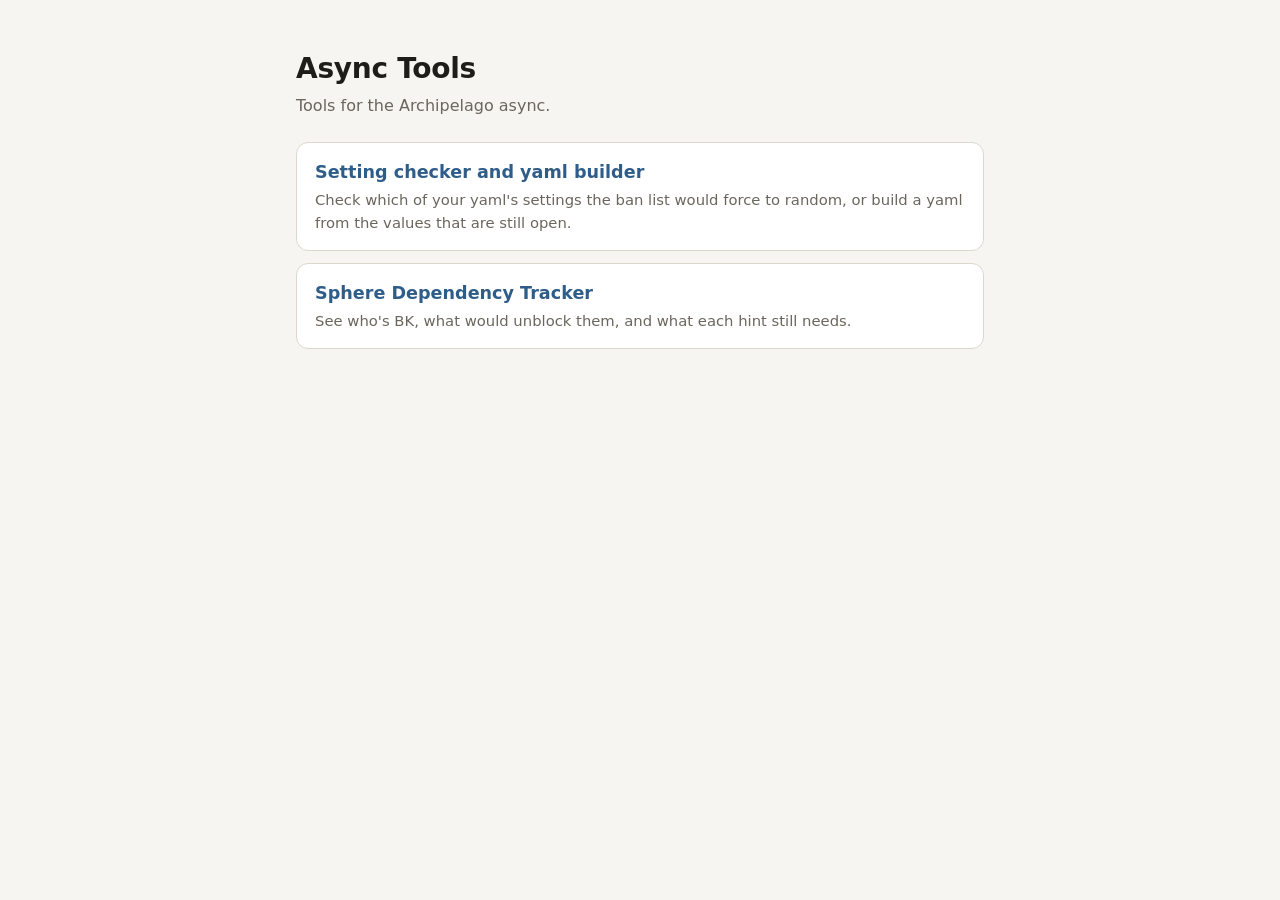
<file: docs/index.html>
<!doctype html>
<html lang="en">
<head>
<meta charset="utf-8">
<meta name="viewport" content="width=device-width, initial-scale=1">
<title>Async Tools</title>
<meta name="description" content="Tools for the Archipelago async: the setting checker and yaml builder, and the Sphere Dependency Tracker.">
<style>
  :root {
    --bg: #f6f5f1; --surface: #ffffff; --surface-2: #efede6; --text: #1f1d1a; --muted: #6b665d;
    --border: #dcd8ce; --accent: #2f5d8a;
    color-scheme: light;
  }
  @media (prefers-color-scheme: dark) {
    :root:not([data-theme="light"]) {
      --bg: #171614; --surface: #211f1c; --surface-2: #2a2824; --text: #ece9e2; --muted: #a39e93;
      --border: #3a3732; --accent: #7fb0e0;
      color-scheme: dark;
    }
  }
  :root[data-theme="dark"] {
    --bg: #171614; --surface: #211f1c; --surface-2: #2a2824; --text: #ece9e2; --muted: #a39e93;
    --border: #3a3732; --accent: #7fb0e0;
    color-scheme: dark;
  }
  * { box-sizing: border-box; }
  body {
    margin: 0; background: var(--bg); color: var(--text);
    font: 16px/1.5 system-ui, -apple-system, "Segoe UI", Roboto, sans-serif;
  }
  main { max-width: 720px; margin: 0 auto; padding: 48px 16px 64px; }
  h1 { font-size: 1.75rem; margin: 0 0 4px; letter-spacing: -0.01em; }
  p { margin: 0 0 12px; }
  .muted { color: var(--muted); }
  .tools { display: grid; gap: 12px; margin-top: 24px; }
  a.tool {
    display: block; text-decoration: none; color: inherit; background: var(--surface);
    border: 1px solid var(--border); border-radius: 12px; padding: 16px 18px;
    transition: border-color .15s, background .15s;
  }
  a.tool:hover, a.tool:focus-visible { border-color: var(--accent); background: var(--surface-2); }
  a.tool h2 { font-size: 1.1rem; margin: 0 0 4px; color: var(--accent); }
  a.tool p { margin: 0; color: var(--muted); font-size: 0.925rem; }
</style>
</head>
<body>
<main>
  <h1>Async Tools</h1>
  <p class="muted">Tools for the Archipelago async.</p>
  <div class="tools">
    <a class="tool" href="checker/">
      <h2>Setting checker and yaml builder</h2>
      <p>Check which of your yaml's settings the ban list would force to random, or build a yaml from the values that are still open.</p>
    </a>
    <a class="tool" href="tracker/">
      <h2>Sphere Dependency Tracker</h2>
      <p>See who's BK, what would unblock them, and what each hint still needs.</p>
    </a>
  </div>
</main>
</body>
</html>
</file>
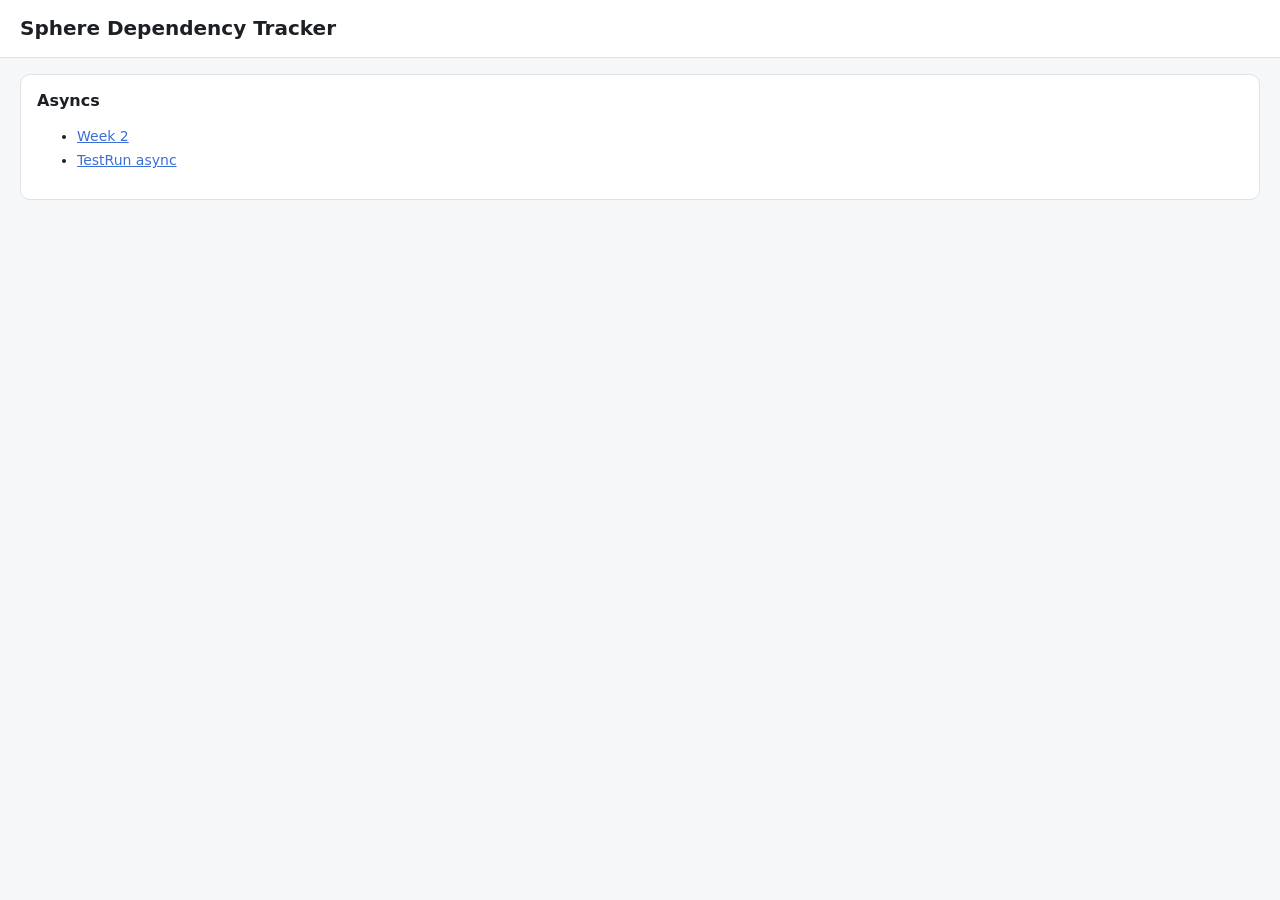
<file: docs/tracker/index.html>
<!doctype html>
<html lang="en">
<head>
  <meta charset="utf-8">
  <meta name="viewport" content="width=device-width, initial-scale=1">
  <title>Sphere Dependency Tracker</title>
  <link rel="stylesheet" href="style.css">
</head>
<body>
  <header class="top"><h1>Sphere Dependency Tracker</h1></header>
  <main>
    <section>
      <h2>Asyncs</h2>
      <ul id="rooms" class="room-list"></ul>
    </section>
  </main>
  <script>
    fetch("data/rooms.json", {cache: "no-store"}).then(r => r.json()).then(rooms => {
      const ul = document.getElementById("rooms");
      for (const r of rooms.slice().reverse()) {
        const li = document.createElement("li");
        const a = document.createElement("a");
        a.href = "room.html?r=" + encodeURIComponent(r.slug);
        a.textContent = r.title;
        li.append(a);
        ul.append(li);
      }
    });
  </script>
</body>
</html>
</file>
<file: docs/tracker/style.css>
:root {
  --bg: #f6f7f9; --panel: #ffffff; --text: #1c2024; --muted: #68707a; --border: #dfe3e8;
  --accent: #3b6fd8; --bk: #d6453d; --bk-bg: #fdecea; --low: #b97a00; --low-bg: #fff4dc;
  --ok: #2f8a4e; --ok-bg: #e5f5ea; --goal: #6b4fc9; --goal-bg: #eeeafb; --hidden: #8a929b;
  --bar: #e7eaee;
  color-scheme: light;
}
@media (prefers-color-scheme: dark) {
  :root {
    --bg: #14171b; --panel: #1c2026; --text: #e3e6ea; --muted: #949ca6; --border: #2e343c;
    --accent: #7aa2ff; --bk: #ff7b72; --bk-bg: #3a1f1e; --low: #f0b44c; --low-bg: #3a2f17;
    --ok: #5ccf86; --ok-bg: #18301f; --goal: #b19cff; --goal-bg: #2a2342; --hidden: #737b85;
    --bar: #2a3038;
    color-scheme: dark;
  }
}
* { box-sizing: border-box; }
body {
  margin: 0; background: var(--bg); color: var(--text);
  font: 14px/1.45 system-ui, -apple-system, "Segoe UI", Roboto, sans-serif;
}
h1 { font-size: 20px; margin: 0; }
h2 { font-size: 16px; margin: 0 0 8px; }
a { color: var(--accent); }
.muted { color: var(--muted); }
.small { font-size: 12px; }
button, select, input[type=search] {
  font: inherit; color: var(--text); background: var(--panel);
  border: 1px solid var(--border); border-radius: 6px; padding: 4px 8px;
}
button { cursor: pointer; }
button:hover { border-color: var(--accent); }

.top {
  display: flex; justify-content: space-between; align-items: center; gap: 16px; flex-wrap: wrap;
  padding: 14px 20px; background: var(--panel); border-bottom: 1px solid var(--border);
}
.top .sub { color: var(--muted); font-size: 12px; }
.top-actions { display: flex; align-items: center; gap: 10px; flex-wrap: wrap; }
main { padding: 16px 20px 40px; max-width: 1400px; margin: 0 auto; }
section { background: var(--panel); border: 1px solid var(--border); border-radius: 10px; padding: 14px 16px; margin-bottom: 16px; }
.section-head { display: flex; justify-content: space-between; align-items: center; gap: 12px; flex-wrap: wrap; }
.filters { display: flex; gap: 8px; align-items: center; flex-wrap: wrap; }

.banner { margin: 12px 20px 0; padding: 10px 14px; border-radius: 8px; background: var(--low-bg); color: var(--text); border: 1px solid var(--border); }
.banner.error { background: var(--bk-bg); }

.summary { display: flex; gap: 10px; flex-wrap: wrap; }
.stat { padding: 8px 14px; border-radius: 8px; background: var(--bg); min-width: 110px; }
.stat b { display: block; font-size: 20px; }
.stat span { color: var(--muted); font-size: 12px; }

.table-wrap { overflow-x: auto; }
table { border-collapse: collapse; width: 100%; }
th, td { text-align: left; padding: 7px 8px; border-bottom: 1px solid var(--border); vertical-align: top; }
th { font-size: 12px; color: var(--muted); font-weight: 600; white-space: nowrap; }
td.num { font-variant-numeric: tabular-nums; white-space: nowrap; }
.pname { font-weight: 600; }
.pgame { color: var(--muted); font-size: 12px; }

.pill { display: inline-block; padding: 1px 8px; border-radius: 999px; font-size: 12px; font-weight: 600; white-space: nowrap; }
.pill.bk { background: var(--bk-bg); color: var(--bk); }
.pill.low { background: var(--low-bg); color: var(--low); }
.pill.ok { background: var(--ok-bg); color: var(--ok); }
.pill.goal, .pill.done { background: var(--goal-bg); color: var(--goal); }
.pill.status { background: var(--bar); color: var(--muted); font-weight: 500; }
.pill.priority { background: var(--low-bg); color: var(--low); }
.badge.admin { background: var(--bk-bg); color: var(--bk); padding: 3px 10px; border-radius: 6px; font-size: 12px; font-weight: 600; }

.bar { height: 6px; background: var(--bar); border-radius: 3px; overflow: hidden; margin-top: 3px; min-width: 80px; }
.bar > div { height: 100%; background: var(--accent); }

.unlock { margin-bottom: 3px; }
.gain { color: var(--ok); font-weight: 600; font-size: 12px; }

/* Hint on the left, logic needs on the right; wraps to stacked on narrow screens. */
.hint, .slot-hint { display: flex; gap: 16px; align-items: flex-start; flex-wrap: wrap; }
.hint { border: 1px solid var(--border); border-radius: 8px; padding: 10px 12px; margin-bottom: 8px; }
.hint.found { opacity: .6; }
.hint .hint-info { flex: 1 1 260px; min-width: 0; }
.hint .hint-needs { flex: 1.4 1 320px; min-width: 0; }
.hint-pills { margin-top: 4px; }
.hint-item { font-weight: 600; }
.hint-loc { color: var(--muted); }
.hint-needs details > summary { line-height: 1.5; }
.tag-hinted {
  display: inline-block; margin-left: 5px; padding: 0 6px; border-radius: 4px; font-size: 10px; font-weight: 600;
  text-transform: uppercase; letter-spacing: .03em; vertical-align: 1px;
  background: var(--ok-bg); color: var(--ok);
}
.sum-item { color: var(--text); font-weight: 600; }

.needs { margin: 2px 0 0; padding-left: 16px; }
.needs li { margin: 2px 0; }
.needs .kind { font-size: 12px; color: var(--muted); }
.need-item { font-weight: 600; }
.holder { font-size: 12px; color: var(--muted); }
.holder .yes { color: var(--ok); font-weight: 600; }
.holder .no { color: var(--bk); font-weight: 600; }
.holder .cyc { color: var(--low); font-weight: 600; }
.unknown { color: var(--hidden); font-style: italic; font-size: 12px; }
details > summary { cursor: pointer; color: var(--accent); font-size: 12px; }

.sphere { display: grid; grid-template-columns: 70px 1fr 90px; gap: 10px; align-items: center; padding: 4px 0; }
.sphere .who { grid-column: 2 / 4; font-size: 12px; color: var(--muted); margin-top: -2px; }
.sphere.done { opacity: .5; }
.room-list li { margin: 4px 0; }

th.sortable { cursor: pointer; user-select: none; }
th.sortable:hover { color: var(--text); }
th.sorted { color: var(--accent); }
.timer { font-size: 11px; color: var(--muted); margin-top: 2px; white-space: nowrap; }
.chips { display: inline-flex; gap: 4px; flex-wrap: wrap; }
.chip { font-size: 12px; padding: 3px 8px; border: 1px solid var(--border); border-radius: 999px; cursor: pointer; white-space: nowrap; }
.chip input { margin: 0 2px 0 0; vertical-align: -1px; }
.menu { position: relative; }
.menu > summary {
  list-style: none; cursor: pointer; border: 1px solid var(--border); border-radius: 6px; padding: 4px 8px;
  color: var(--text); font-size: 14px;
}
.menu > summary::-webkit-details-marker { display: none; }
.menu > summary::after { content: " ▾"; }
.menu-body {
  position: absolute; right: 0; top: calc(100% + 4px); z-index: 5; background: var(--panel);
  border: 1px solid var(--border); border-radius: 8px; padding: 8px 12px; min-width: 200px;
  box-shadow: 0 6px 20px rgba(0, 0, 0, .25); display: flex; flex-direction: column; gap: 4px;
}
.menu-body label { white-space: nowrap; cursor: pointer; }
#players-capture { padding: 4px; }
td.slot-hints { min-width: 460px; max-width: 760px; }
.slot-hint { padding: 6px 0; border-bottom: 1px dashed var(--border); flex-wrap: nowrap; gap: 12px; }
.slot-hint:first-child { padding-top: 0; }
.slot-hint:last-child { border-bottom: 0; padding-bottom: 0; }
.slot-hint .hint-info { flex: 0 0 200px; }
.slot-hint .hint-needs { flex: 1 1 240px; min-width: 0; }
.maybe { color: var(--low); font-size: 12px; cursor: help; }
.sh-pill { margin-left: 6px; font-size: 11px; }
table.players { width: auto; }
#players-capture { display: inline-block; max-width: 100%; }
</file>
